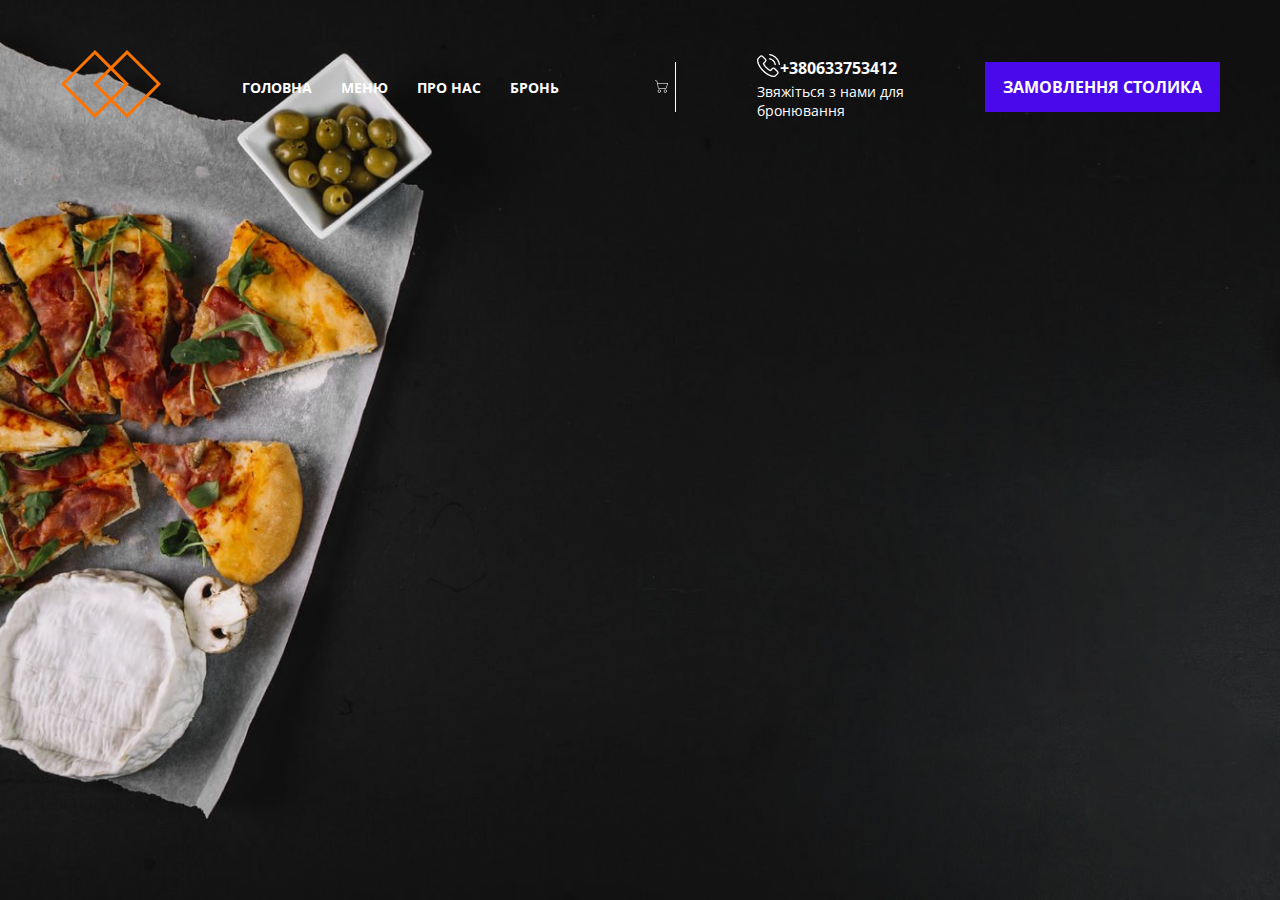
<file: web9-10/index.html>
<!DOCTYPE html>
<html lang="en">
<head>
    <meta charset="UTF-8">
    <link rel='stylesheet' href='style.css'>
    <link href="https://fonts.googleapis.com/css2?family=Open+Sans:wght@300;400;500;600;700;800&display=swap" rel="stylesheet">
    <title>Ресторан</title>
</head>
<body>

<div class='header'>
    <div class='container'>
        <div class='header-line'>
            <div class='header-logo'>
                <img src="logo.png" alt="">
            </div>

            <div class='nav'>
                <a class='nav-item' href="index.html">ГОЛОВНА</a>
                <a class='nav-item' href="menu.html">МЕНЮ</a>
                <a class='nav-item' href="about.html">ПРО НАС</a>
                <a class='nav-item' href="reservation.html">БРОНЬ</a>
            </div>

            <div class='cart'>
                <a href="#">
                    <img class='cart-img' src="cart.png" alt="">
                </a>
            </div>
         
            <div class='phone'>
                <div class='phone-holder'>
                    <div class='phone-img'>
                        <img src="phone.png" alt="">
                    </div>

                    <div class='number'><a class='num' href='#'>+380633753412</a></div>
                </div>

                <div class='phone-text'>
                    Звяжіться з нами для <br> бронювання
                </div>
            </div>

            <div class='btn'>
                <a class='button' href='#'>ЗАМОВЛЕННЯ СТОЛИКА</a>
            </div>

            
        </div>
    </div>
</div>

</body>
</html>
</file>
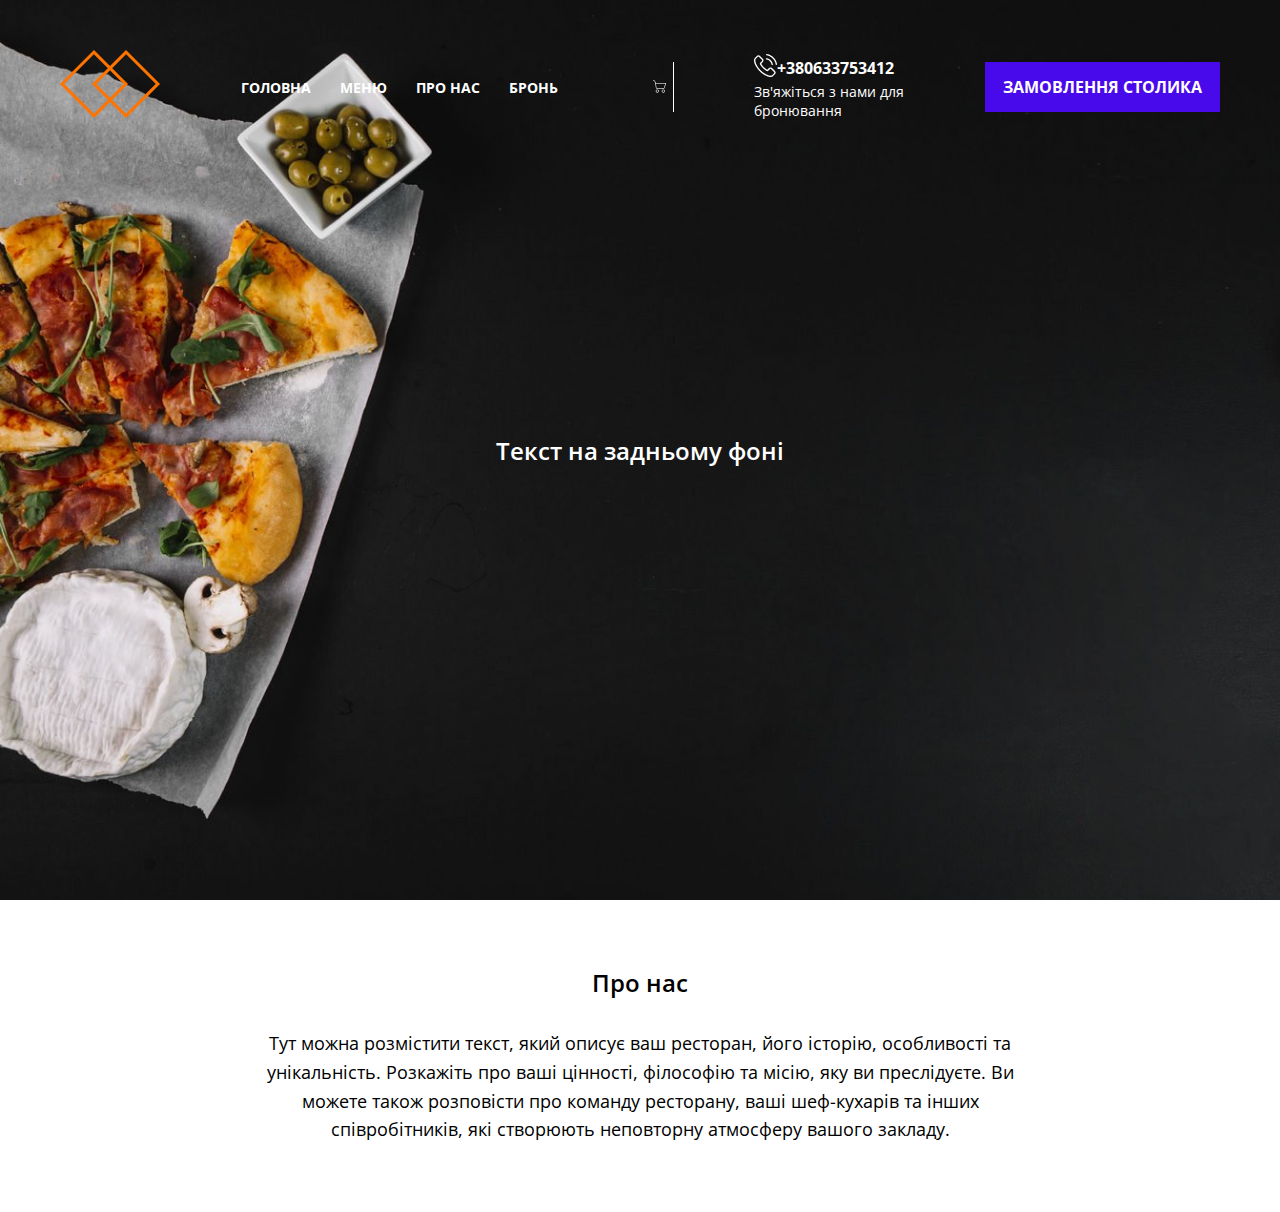
<file: web9-10/about.html>
<!DOCTYPE html>
<html lang="en">
<head>
    <meta charset="UTF-8">
    <link rel='stylesheet' href='style.css'>
    <link href="https://fonts.googleapis.com/css2?family=Open+Sans:wght@300;400;500;600;700;800&display=swap" rel="stylesheet">
    <title>Ресторан</title>
    <style>
        body {
            margin: 0;
            font-family: 'Open Sans', sans-serif;
        }

        .container {
            margin: 0 20px;
        }

        .header {
            position: relative;
            height: 100vh;
            background-image: url(bg.jpg);
            background-repeat: no-repeat;
            background-size: cover;
        }

        .header::after {
            content: "Текст на задньому фоні";
            position: absolute;
            top: 50%;
            left: 50%;
            transform: translate(-50%, -50%);
            color: #fff;
            font-size: 24px;
            font-weight: 600;
            text-align: center;
            z-index: 1;
        }

        .header-line {
            padding-top: 50px;
            display: flex;
            flex-wrap: wrap;
            align-items: center;
            justify-content: space-around;
        }

        .nav-item {
            color: #fff;
            text-decoration: none;
            font-weight: 700;
            font-size: 14px;
            margin-right: 25px;
            transition: color 0.3s linear;
        }

        .nav-item:hover {
            color: #490aeb;
        }

        .cart {
            position: relative;
            border-right: 1px solid #ffffff;
            padding-right: 10px;
            height: 50px;
        }

        .cart-img {
            position: absolute;
            top: 18px;
            right: 7px;
        }

        .num {
            color: #fff;
            text-decoration: none;
            font-weight: 700;
            transition: color 0.3s linear;
        }

        .num:hover {
            color: #490aeb;
        }

        .phone-text {
            font-size: 14px;
            font-weight: 400;
            color: #fff;
        }

        .phone-holder {
            display: flex;
            align-items: center;
        }

        .button {
            background-color: #490aeb;
            color: #fff;
            text-decoration: none;
            padding: 14px 18px;
            font-weight: 700;
            transition: background-color 0.2s linear;
        }

        .button:hover {
            background-color: #894b17;
        }

        .about {
            position: relative;
            background-color: #fff;
            padding: 50px 0;
            text-align: center;
        }

        .about::before {
            content: "";
            position: absolute;
            top: 0;
            left: 0;
            right: 0;
            bottom: 0;
            background-image: url(bg.jpg);
            background-repeat: no-repeat;
            background-size: cover;
            opacity: 0.5;
            z-index: -1;
        }

        .about-content {
            max-width: 800px;
            margin: 0 auto;
        }

        .about-title {
            font-size: 24px;
            font-weight: 600;
            margin-bottom: 30px;
        }

        .about-text {
            font-size: 18px;
            line-height: 1.6;
        }
    </style>
</head>
<body>

<div class='header'>
    <div class='container'>
        <div class='header-line'>
            <div class='header-logo'>
                <img src="logo.png" alt="">
            </div>

            <div class='nav'>
                <a class='nav-item' href="index.html">ГОЛОВНА</a>
                <a class='nav-item' href="menu.html">МЕНЮ</a>
                <a class='nav-item' href="about.html">ПРО НАС</a>
                <a class='nav-item' href="@">БРОНЬ</a>
            </div>

            <div class='cart'>
                <a href="#">
                    <img class='cart-img' src="cart.png" alt="">
                </a>
            </div>

            <div class='phone'>
                <div class='phone-holder'>
                    <div class='phone-img'>
                        <img src="phone.png" alt="">
                    </div>

                    <div class='number'><a class='num' href='#'>+380633753412</a></div>
                </div>

                <div class='phone-text'>
                    Зв'яжіться з нами для <br> бронювання
                </div>
            </div>

            <div class='btn'>
                <a class='button' href='#'>ЗАМОВЛЕННЯ СТОЛИКА</a>
            </div>


        </div>
    </div>
</div>

<div class="about">
    <div class="container">
        <div class="about-content">
            <h1 class="about-title">Про нас</h1>
            <p class="about-text">Тут можна розмістити текст, який описує ваш ресторан, його історію, особливості та унікальність. Розкажіть про ваші цінності, філософію та місію, яку ви преслідуєте. Ви можете також розповісти про команду ресторану, ваші шеф-кухарів та інших співробітників, які створюють неповторну атмосферу вашого закладу.</p>
        </div>
    </div>
</div>

</body>
</html>
</file>
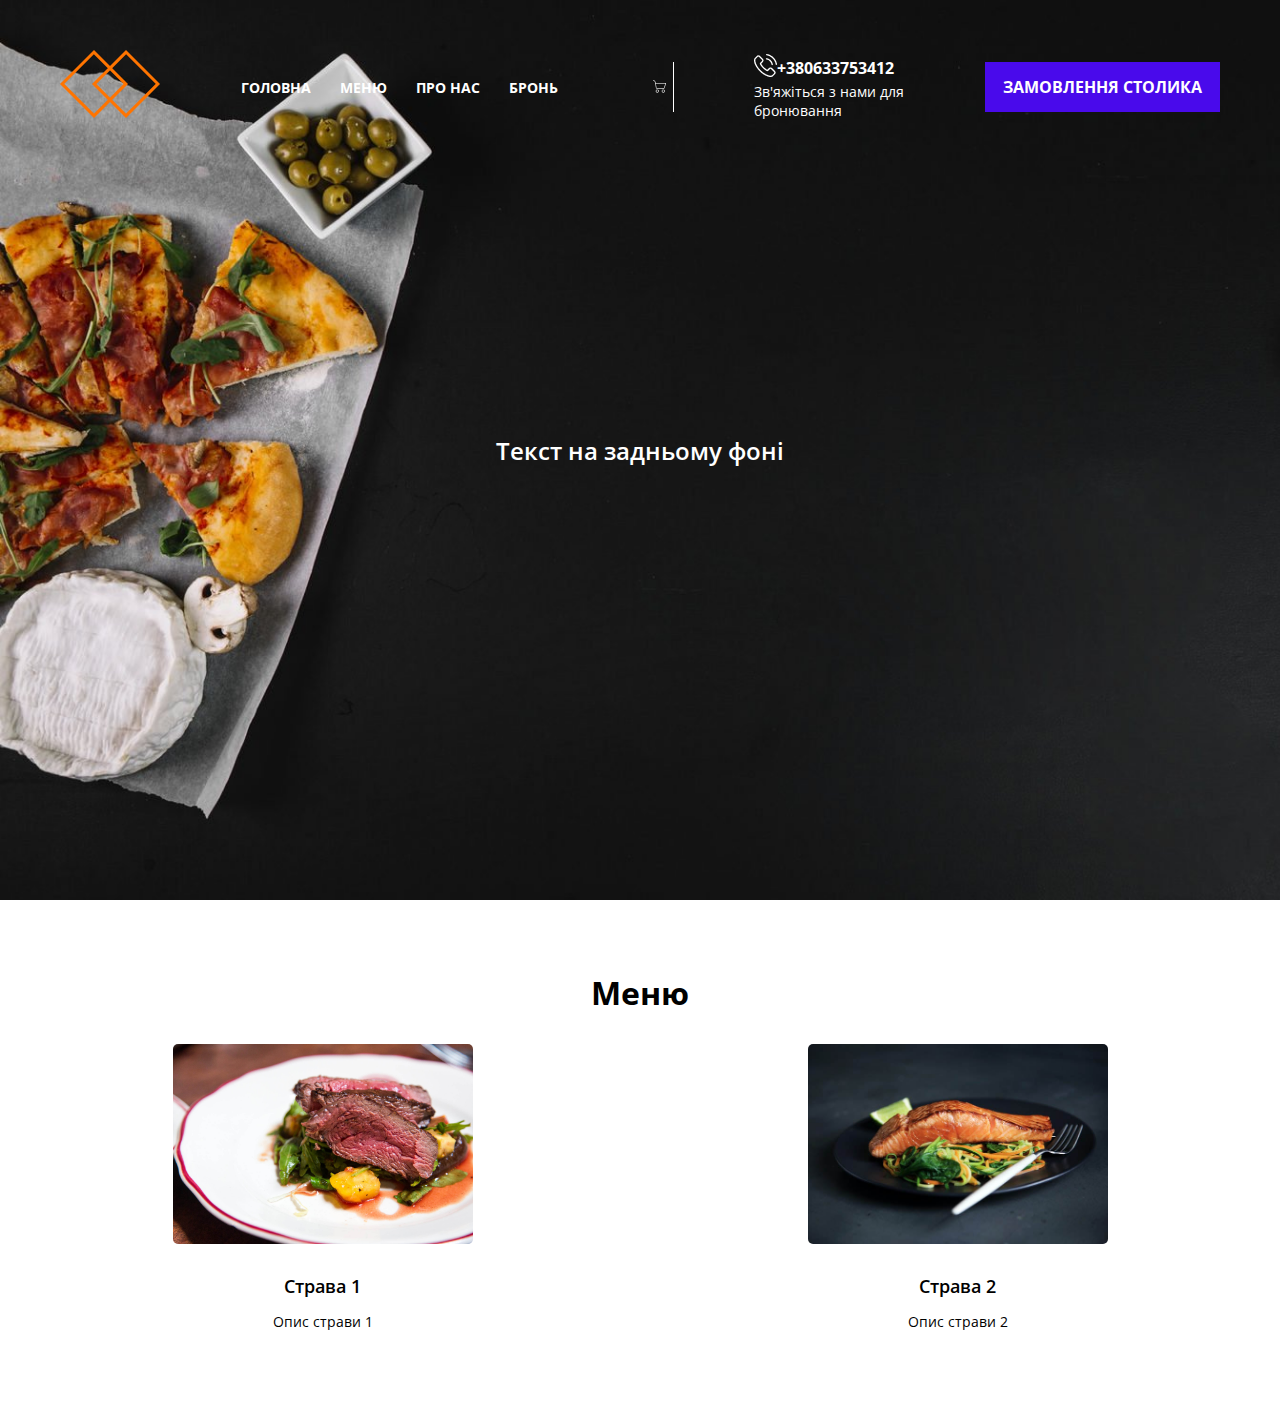
<file: web9-10/menu.html>
<!DOCTYPE html>
<html lang="en">
<head>
    <meta charset="UTF-8">
    <link rel='stylesheet' href='style.css'>
    <link href="https://fonts.googleapis.com/css2?family=Open+Sans:wght@300;400;500;600;700;800&display=swap" rel="stylesheet">
    <title>Ресторан</title>
    <style>
        body {
            margin: 0;
            font-family: 'Open Sans', sans-serif;
        }

        .container {
            margin: 0 20px;
        }

        .header {
            position: relative;
            height: 100vh;
            background-image: url(bg.jpg);
            background-repeat: no-repeat;
            background-size: cover;
        }

        .header::after {
            content: "Текст на задньому фоні";
            position: absolute;
            top: 50%;
            left: 50%;
            transform: translate(-50%, -50%);
            color: #fff;
            font-size: 24px;
            font-weight: 600;
            text-align: center;
            z-index: 1;
        }

        .header-line {
            padding-top: 50px;
            display: flex;
            flex-wrap: wrap;
            align-items: center;
            justify-content: space-around;
        }

        .nav-item {
            color: #fff;
            text-decoration: none;
            font-weight: 700;
            font-size: 14px;
            margin-right: 25px;
            transition: color 0.3s linear;
        }

        .nav-item:hover {
            color: #490aeb;
        }

        .cart {
            position: relative;
            border-right: 1px solid #ffffff;
            padding-right: 10px;
            height: 50px;
        }

        .cart-img {
            position: absolute;
            top: 18px;
            right: 7px;
        }

        .num {
            color: #fff;
            text-decoration: none;
            font-weight: 700;
            transition: color 0.3s linear;
        }

        .num:hover {
            color: #490aeb;
        }

        .phone-text {
            font-size: 14px;
            font-weight: 400;
            color: #fff;
        }

        .phone-holder {
            display: flex;
            align-items: center;
        }

        .button {
            background-color: #490aeb;
            color: #fff;
            text-decoration: none;
            padding: 14px 18px;
            font-weight: 700;
            transition: background-color 0.2s linear;
        }

        .button:hover {
            background-color: #894b17;
        }

        .menu {
            position: relative;
            background-color: #ffffff;
            padding: 50px 0;
            text-align: center;
        }

        .menu::before {
            content: "";
            position: absolute;
            top: 0;
            left: 0;
            right: 0;
            bottom: 0;
            background-image: url(bg.jpg);
            background-repeat: no-repeat;
            background-size: cover;
            opacity: 0.5;
            z-index: -1;
        }

        .menu-items {
            display: grid;
            grid-template-columns: repeat(2, 1fr);
            grid-gap: 30px;
            margin-top: 30px;
        }

        .menu-item {
            text-align: center;
        }

        .menu-item img {
            width: 300px;
            height: 200px;
            object-fit: cover;
            border-radius: 5px;
            margin-bottom: 10px;
        }

        .menu-item h2 {
            font-size: 18px;
            font-weight: 600;
            margin-bottom: 5px;
        }

        .menu-item p {
            font-size: 14px;
            margin-bottom: 20px;
        }
    </style>
</head>
<body>

<div class='header'>
    <div class='container'>
        <div class='header-line'>
            <div class='header-logo'>
                <img src="logo.png" alt="">
            </div>

            <div class='nav'>
                <a class='nav-item' href="index.html">ГОЛОВНА</a>
                <a class='nav-item' href="menu.html">МЕНЮ</a>
                <a class='nav-item' href="about.html">ПРО НАС</a>
                <a class='nav-item' href="@">БРОНЬ</a>
            </div>

            <div class='cart'>
                <a href="#">
                    <img class='cart-img' src="cart.png" alt="">
                </a>
            </div>

            <div class='phone'>
                <div class='phone-holder'>
                    <div class='phone-img'>
                        <img src="phone.png" alt="">
                    </div>

                    <div class='number'><a class='num' href='#'>+380633753412</a></div>
                </div>

                <div class='phone-text'>
                    Зв'яжіться з нами для <br> бронювання
                </div>
            </div>

            <div class='btn'>
                <a class='button' href='#'>ЗАМОВЛЕННЯ СТОЛИКА</a>
            </div>


        </div>
    </div>
</div>

<div class="menu">
    <div class="container">
        <h1>Меню</h1>
        <div class="menu-items">
            <div class="menu-item">
                <img src="dish1.jpg" alt="">
                <h2>Страва 1</h2>
                <p>Опис страви 1</p>
            </div>
            <div class="menu-item">
                <img src="dish2.jpg" alt="">
                <h2>Страва 2</h2>
                <p>Опис страви 2</p>
            </div>
            <!-- Додайте інші страви тут -->
        </div>
    </div>
</div>

</body>
</html>
</file>
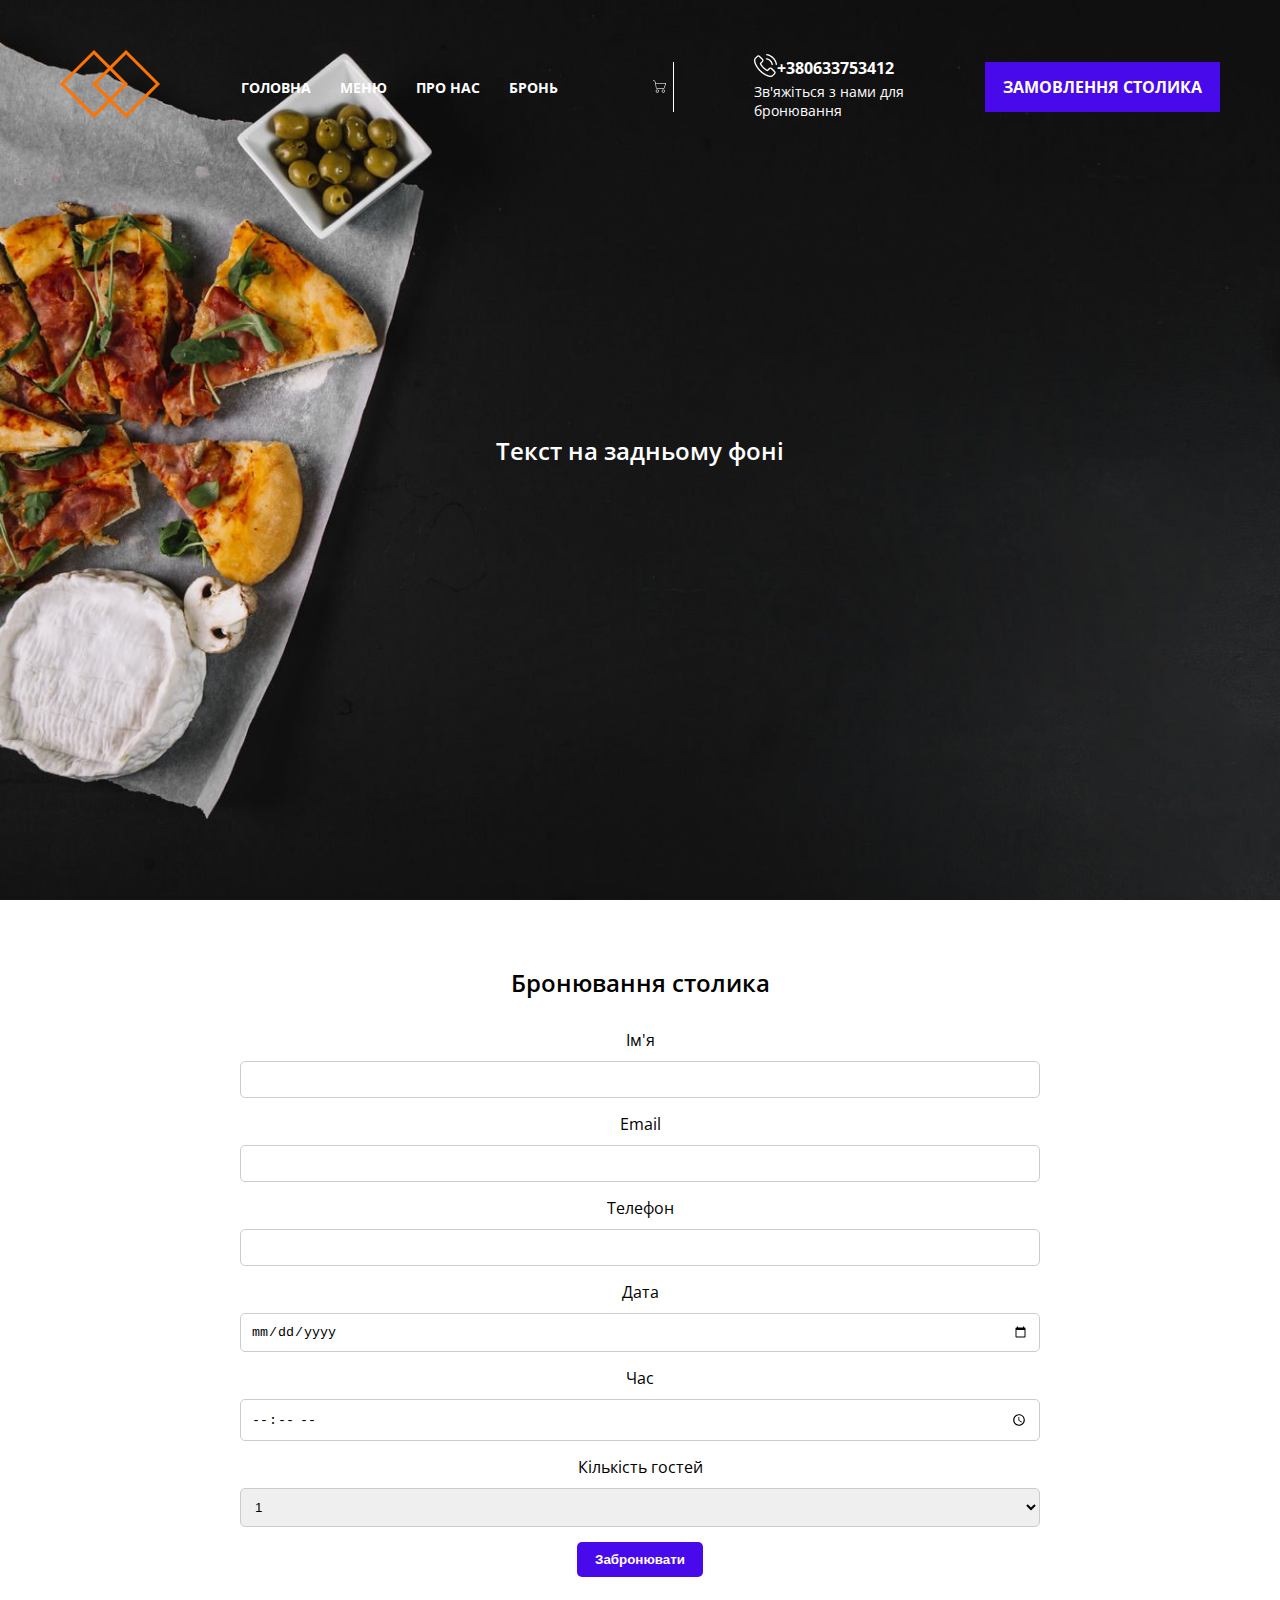
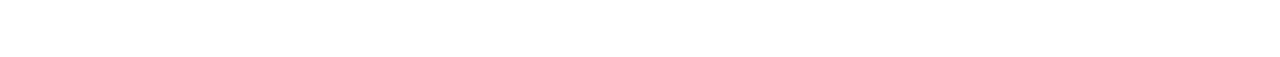
<file: web9-10/reservation.html>
<!DOCTYPE html>
<html lang="en">
<head>
    <meta charset="UTF-8">
    <link rel='stylesheet' href='style.css'>
    <link href="https://fonts.googleapis.com/css2?family=Open+Sans:wght@300;400;500;600;700;800&display=swap" rel="stylesheet">
    <title>Ресторан</title>
    <style>
        body {
            margin: 0;
            font-family: 'Open Sans', sans-serif;
        }

        .container {
            margin: 0 20px;
        }

        .header {
            position: relative;
            height: 100vh;
            background-image: url(bg.jpg);
            background-repeat: no-repeat;
            background-size: cover;
        }

        .header::after {
            content: "Текст на задньому фоні";
            position: absolute;
            top: 50%;
            left: 50%;
            transform: translate(-50%, -50%);
            color: #fff;
            font-size: 24px;
            font-weight: 600;
            text-align: center;
            z-index: 1;
        }

        .header-line {
            padding-top: 50px;
            display: flex;
            flex-wrap: wrap;
            align-items: center;
            justify-content: space-around;
        }

        .nav-item {
            color: #fff;
            text-decoration: none;
            font-weight: 700;
            font-size: 14px;
            margin-right: 25px;
            transition: color 0.3s linear;
        }

        .nav-item:hover {
            color: #490aeb;
        }

        .cart {
            position: relative;
            border-right: 1px solid #ffffff;
            padding-right: 10px;
            height: 50px;
        }

        .cart-img {
            position: absolute;
            top: 18px;
            right: 7px;
        }

        .num {
            color: #fff;
            text-decoration: none;
            font-weight: 700;
            transition: color 0.3s linear;
        }

        .num:hover {
            color: #490aeb;
        }

        .phone-text {
            font-size: 14px;
            font-weight: 400;
            color: #fff;
        }

        .phone-holder {
            display: flex;
            align-items: center;
        }

        .button {
            background-color: #490aeb;
            color: #fff;
            text-decoration: none;
            padding: 14px 18px;
            font-weight: 700;
            transition: background-color 0.2s linear;
        }

        .button:hover {
            background-color: #894b17;
        }

        .reservation {
            position: relative;
            background-color: #fff;
            padding: 50px 0;
            text-align: center;
        }

        .reservation::before {
            content: "";
            position: absolute;
            top: 0;
            left: 0;
            right: 0;
            bottom: 0;
            background-image: url(bg.jpg);
            background-repeat: no-repeat;
            background-size: cover;
            opacity: 0.5;
            z-index: -1;
        }

        .reservation-content {
            max-width: 800px;
            margin: 0 auto;
        }

        .reservation-title {
            font-size: 24px;
            font-weight: 600;
            margin-bottom: 30px;
        }

        .reservation-form {
            display: flex;
            flex-wrap: wrap;
            justify-content: center;
            margin-bottom: 30px;
        }

        .reservation-form label {
            display: block;
            margin-bottom: 10px;
        }

        .reservation-form input {
            width: 100%;
            padding: 10px;
            border: 1px solid #ccc;
            border-radius: 5px;
            margin-bottom: 15px;
        }

        .reservation-form select {
            width: 100%;
            padding: 10px;
            border: 1px solid #ccc;
            border-radius: 5px;
            margin-bottom: 15px;
        }

        .reservation-form button {
            background-color: #490aeb;
            color: #fff;
            padding: 10px 18px;
            border: none;
            border-radius: 5px;
            font-weight: 700;
            cursor: pointer;
            transition: background-color 0.2s linear;
        }

        .reservation-form button:hover {
            background-color: #894b17;
        }
    </style>
</head>
<body>

<div class='header'>
    <div class='container'>
        <div class='header-line'>
            <div class='header-logo'>
                <img src="logo.png" alt="">
            </div>

            <div class='nav'>
                <a class='nav-item' href="index.html">ГОЛОВНА</a>
                <a class='nav-item' href="menu.html">МЕНЮ</a>
                <a class='nav-item' href="about.html">ПРО НАС</a>
                <a class='nav-item' href="booking.html">БРОНЬ</a>
            </div>

            <div class='cart'>
                <a href="#">
                    <img class='cart-img' src="cart.png" alt="">
                </a>
            </div>

            <div class='phone'>
                <div class='phone-holder'>
                    <div class='phone-img'>
                        <img src="phone.png" alt="">
                    </div>

                    <div class='number'><a class='num' href='#'>+380633753412</a></div>
                </div>

                <div class='phone-text'>
                    Зв'яжіться з нами для <br> бронювання
                </div>
            </div>

            <div class='btn'>
                <a class='button' href='#'>ЗАМОВЛЕННЯ СТОЛИКА</a>
            </div>


        </div>
    </div>
</div>

<div class="reservation">
    <div class="container">
        <div class="reservation-content">
            <h1 class="reservation-title">Бронювання столика</h1>
            <form class="reservation-form" action="#" method="post">
                <label for="name">Ім'я</label>
                <input type="text" id="name" name="name" required>

                <label for="email">Email</label>
                <input type="email" id="email" name="email" required>

                <label for="phone">Телефон</label>
                <input type="tel" id="phone" name="phone" required>

                <label for="date">Дата</label>
                <input type="date" id="date" name="date" required>

                <label for="time">Час</label>
                <input type="time" id="time" name="time" required>

                <label for="guests">Кількість гостей</label>
                <select id="guests" name="guests" required>
                    <option value="1">1</option>
                    <option value="2">2</option>
                    <option value="3">3</option>
                    <option value="4">4</option>
                    <option value="5">5</option>
                </select>

                <button type="submit">Забронювати</button>
            </form>
        </div>
    </div>
</div>

</body>
</html>
</file>
<file: web9-10/style.css>
body {
    margin: 0;
    font-family: 'Open Sans', sans-serif;
}

.container {
    margin: 0 20px; /* Змінено відстань від контейнера до країв сторінки */
}

.header {
    background-image: url(bg.jpg);
    height: 100vh;
    background-repeat: no-repeat;
    background-size: cover;
}

.header-line {
    padding-top: 50px;
    display: flex;
    flex-wrap: wrap; /* Додано, щоб елементи переносилися на новий рядок */
    align-items: center;
    justify-content: space-around;
}

.nav-item {
    color: #fff;
    text-decoration: none;
    font-weight: 700;
    font-size: 14px;
    margin-right: 25px;
    transition: color 0.3s linear;
}

.nav-item:hover {
    color: #490aeb;
}

.cart {
    position: relative;
    border-right: 1px solid #ffffff;
    padding-right: 10px;
    height: 50px;
}

.cart-img {
    position: absolute;
    top: 18px;
    right: 7px;
}

.num {
    color: #fff;
    text-decoration: none;
    font-weight: 700;
    transition: color 0.3s linear;
}

.num:hover {
    color: #490aeb;
}

.phone-text {
    font-size: 14px;
    font-weight: 400;
    color: #fff;
}

.phone-holder {
    display: flex;
    align-items: center;
}

.button {
    background-color: #490aeb;
    color: #fff;
    text-decoration: none;
    padding: 14px 18px;
    font-weight: 700;
    transition: background-color 0.2s linear;
}

.button:hover {
    background-color: #894b17;
}

/* Додано правила для мобільних пристроїв */

@media (max-width: 768px) {
    .header-line {
        flex-direction: column; /* Елементи вирівнюються вертикально */
        text-align: center; /* Текст вирівнюється по центру */
    }

    .nav-item {
        margin: 10px 0; /* Змінено відстань між елементами навігації */
    }

    .cart {
        border: none; /* Видалено праву рамку */
        padding: 0; /* Видалено відступи */
        height: auto; /* Висота адаптується залежно від вмісту */
    }

    .cart-img {
        position: static; /* Змінено позицію на статичну */
        margin-left: 5px; /* Додано відступ зліва для вирівнювання */
        margin-top: 5px; /* Додано відступ зверху для вирівнювання */
    }

    .num {
        display: none; /* Приховано номер */
    }

    .phone-text {
        font-size: 12px; /* Зменшено розмір тексту */
    }

    .button {
        margin-top: 10px; /* Додано відступи зверху для вирівнювання */
    }
    body {
        margin: 0;
        font-family: 'Open Sans', sans-serif;
    }
    
    .container {
        margin: 0 20px;
    }
    
    .header {
        position: relative;
        height: 100vh;
        background-image: url(bg.jpg);
        background-repeat: no-repeat;
        background-size: cover;
    }
    
    .header::after {
        content: "Текст на задньому фоні";
        position: absolute;
        top: 50%;
        left: 50%;
        transform: translate(-50%, -50%);
        color: #fff;
        font-size: 24px;
        font-weight: 600;
        text-align: center;
        z-index: 1;
    }
    
    .header-line {
        padding-top: 50px;
        display: flex;
        flex-wrap: wrap;
        align-items: center;
        justify-content: space-around;
    }
    
    .nav-item {
        color: #fff;
        text-decoration: none;
        font-weight: 700;
        font-size: 14px;
        margin-right: 25px;
        transition: color 0.3s linear;
    }
    
    .nav-item:hover {
        color: #490aeb;
    }
    
    .cart {
        position: relative;
        border-right: 1px solid #ffffff;
        padding-right: 10px;
        height: 50px;
    }
    
    .cart-img {
        position: absolute;
        top: 18px;
        right: 7px;
    }
    
    .num {
        color: #fff;
        text-decoration: none;
        font-weight: 700;
        transition: color 0.3s linear;
    }
    
    .num:hover {
        color: #490aeb;
    }
    
    .phone-text {
        font-size: 14px;
        font-weight: 400;
        color: #fff;
    }
    
    .phone-holder {
        display: flex;
        align-items: center;
    }
    
    .button {
        background-color: #490aeb;
        color: #fff;
        text-decoration: none;
        padding: 14px 18px;
        font-weight: 700;
        transition: background-color 0.2s linear;
    }
    
    .button:hover {
        background-color: #894b17;
    }
    
    .menu {
        position: relative;
        background-color: #000000;
        padding: 50px 0;
        text-align: center;
    }
    
    .menu::before {
        content: "";
        position: absolute;
        top: 0;
        left: 0;
        right: 0;
        bottom: 0;
        background-image: url(bg.jpg);
        background-repeat: no-repeat;
        background-size: cover;
        opacity: 0.5;
        z-index: -1;
    }
    
    .menu-items {
        display: grid;
        grid-template-columns: repeat(2, 1fr);
        grid-gap: 30px;
        margin-top: 30px;
    }
    
    .menu-item {
        text-align: center;
    }
    
    .menu-item img {
        width: 300px;
        height: 200px;
        object-fit: cover;
        border-radius: 5px;
        margin-bottom: 10px;
    }
    
    .menu-item h2 {
        font-size: 18px;
        font-weight: 600;
        margin-bottom: 5px;
    }
    
    .menu-item p {
        font-size: 14px;
        margin-bottom: 20px;
    }
</file>
